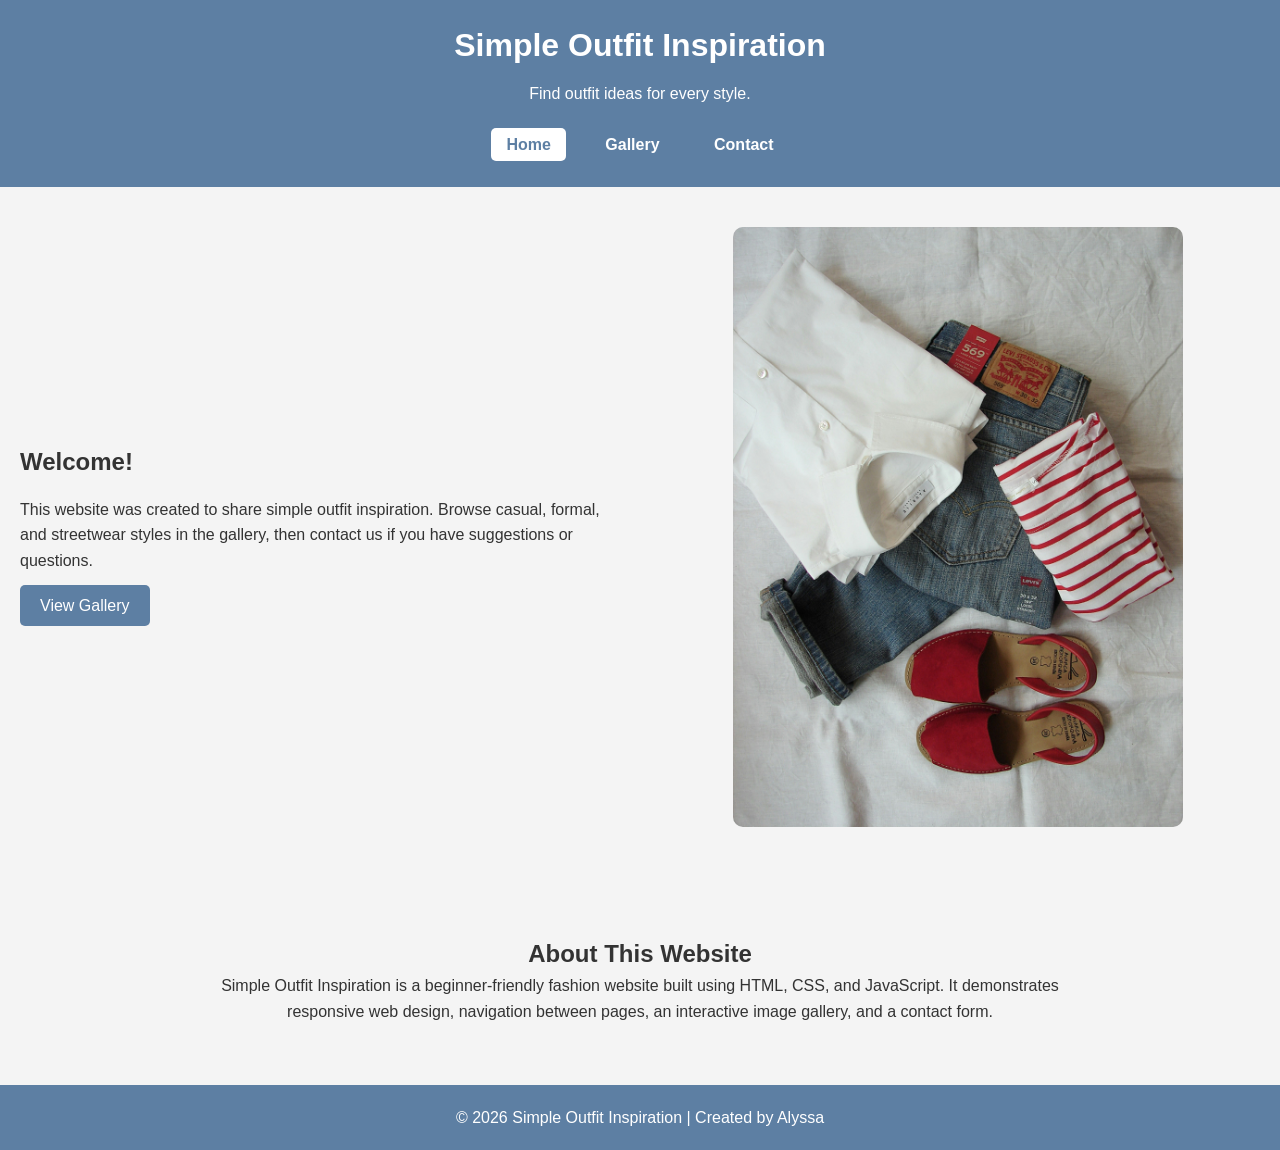
<file: index.html>
<!DOCTYPE html>
<html lang="en">
<head>
    <meta charset="UTF-8">
    <meta name="viewport" content="width=device-width, initial-scale=1.0">
    <title>Simple Outfit Inspiration</title>

    <!-- Link to CSS -->
    <link rel="stylesheet" href="style.css">
</head>
<body>

    <!-- Header -->
    <header>
        <h1>Simple Outfit Inspiration</h1>
        <p>Find outfit ideas for every style.</p>

        <!-- Navigation -->
        <nav>
            <ul>
                <li><a href="index.html" class="active">Home</a></li>
                <li><a href="gallery.html">Gallery</a></li>
                <li><a href="contact.html">Contact</a></li>
            </ul>
        </nav>
    </header>

    <!-- Hero Section -->
    <section class="hero">

        <div class="hero-text">
            <h2>Welcome!</h2>

            <p>
                This website was created to share simple outfit inspiration.
                Browse casual, formal, and streetwear styles in the gallery,
                then contact us if you have suggestions or questions.
            </p>

            <a href="gallery.html" class="button">
                View Gallery
            </a>

        </div>

        <div class="hero-image">
            <img src="images/hero.jpg" alt="Fashion Inspiration">
        </div>

    </section>

    <!-- About Section -->
    <section class="about">

        <h2>About This Website</h2>

        <p>
            Simple Outfit Inspiration is a beginner-friendly fashion website built
            using HTML, CSS, and JavaScript. It demonstrates responsive web design,
            navigation between pages, an interactive image gallery, and a contact form.
        </p>

    </section>

    <!-- Footer -->
    <footer>
        <p>&copy; 2026 Simple Outfit Inspiration | Created by Alyssa</p>
    </footer>

</body>
</html>
</file>
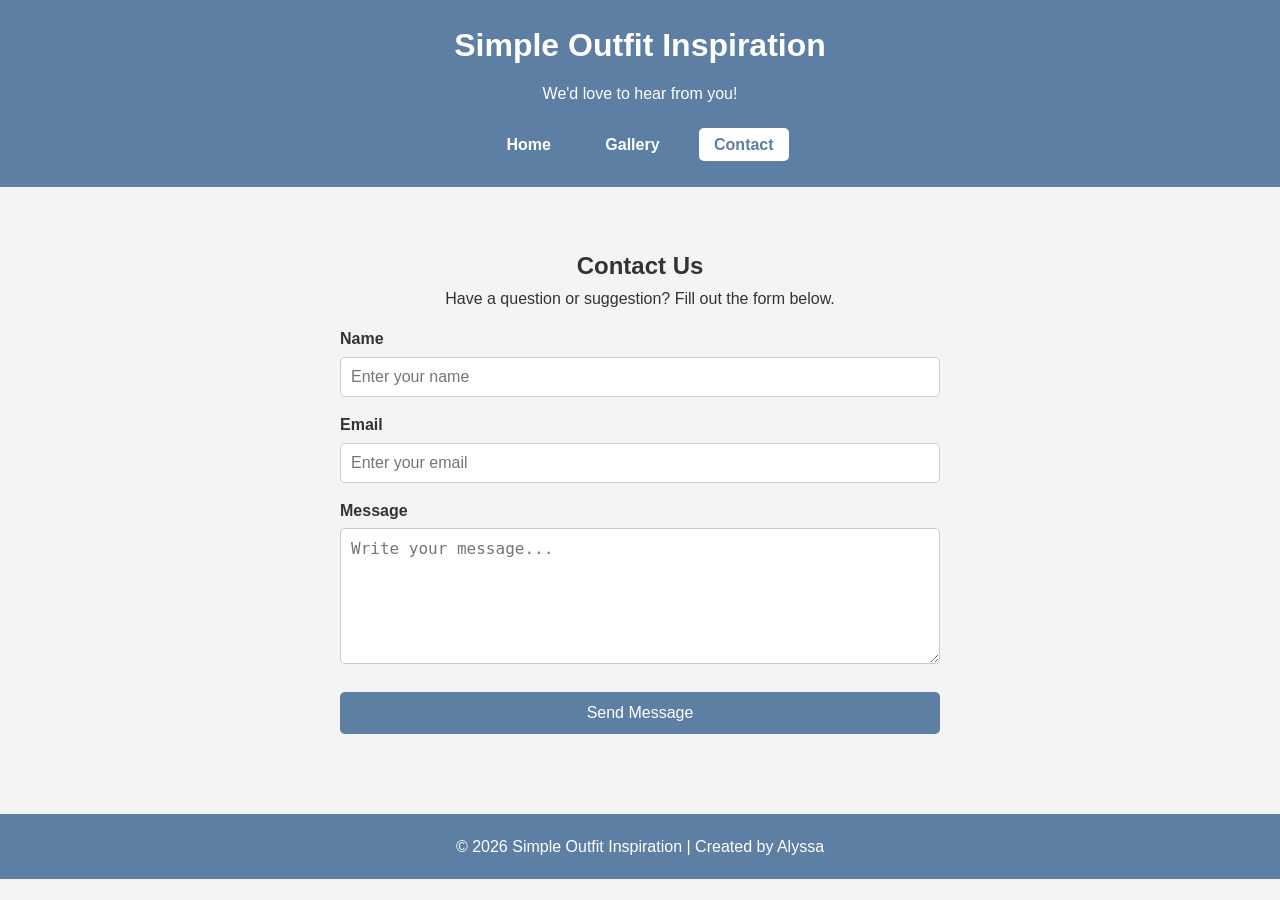
<file: contact.html>
<!DOCTYPE html>
<html lang="en">
<head>
    <meta charset="UTF-8">
    <meta name="viewport" content="width=device-width, initial-scale=1.0">
    <title>Contact | Simple Outfit Inspiration</title>

    <link rel="stylesheet" href="style.css">
</head>
<body>

    <!-- Header -->
    <header>
        <h1>Simple Outfit Inspiration</h1>
        <p>We'd love to hear from you!</p>

        <nav>
            <ul>
                <li><a href="index.html">Home</a></li>
                <li><a href="gallery.html">Gallery</a></li>
                <li><a href="contact.html" class="active">Contact</a></li>
            </ul>
        </nav>
    </header>

    <!-- Contact Form -->
    <main>

        <section class="contact">

            <h2>Contact Us</h2>

            <p>
                Have a question or suggestion? Fill out the form below.
            </p>

            <form id="contactForm">

                <label for="name">Name</label>
                <input
                    type="text"
                    id="name"
                    name="name"
                    placeholder="Enter your name"
                    required
                >

                <label for="email">Email</label>
                <input
                    type="email"
                    id="email"
                    name="email"
                    placeholder="Enter your email"
                    required
                >

                <label for="message">Message</label>
                <textarea
                    id="message"
                    name="message"
                    rows="6"
                    placeholder="Write your message..."
                    required
                ></textarea>

                <button type="submit">Send Message</button>

            </form>

            <!-- JavaScript will display a message here -->
            <p id="confirmation"></p>

        </section>

    </main>

    <!-- Footer -->
    <footer>
        <p>&copy; 2026 Simple Outfit Inspiration | Created by Alyssa</p>
    </footer>

    <script src="script.js"></script>

</body>
</html>
</file>
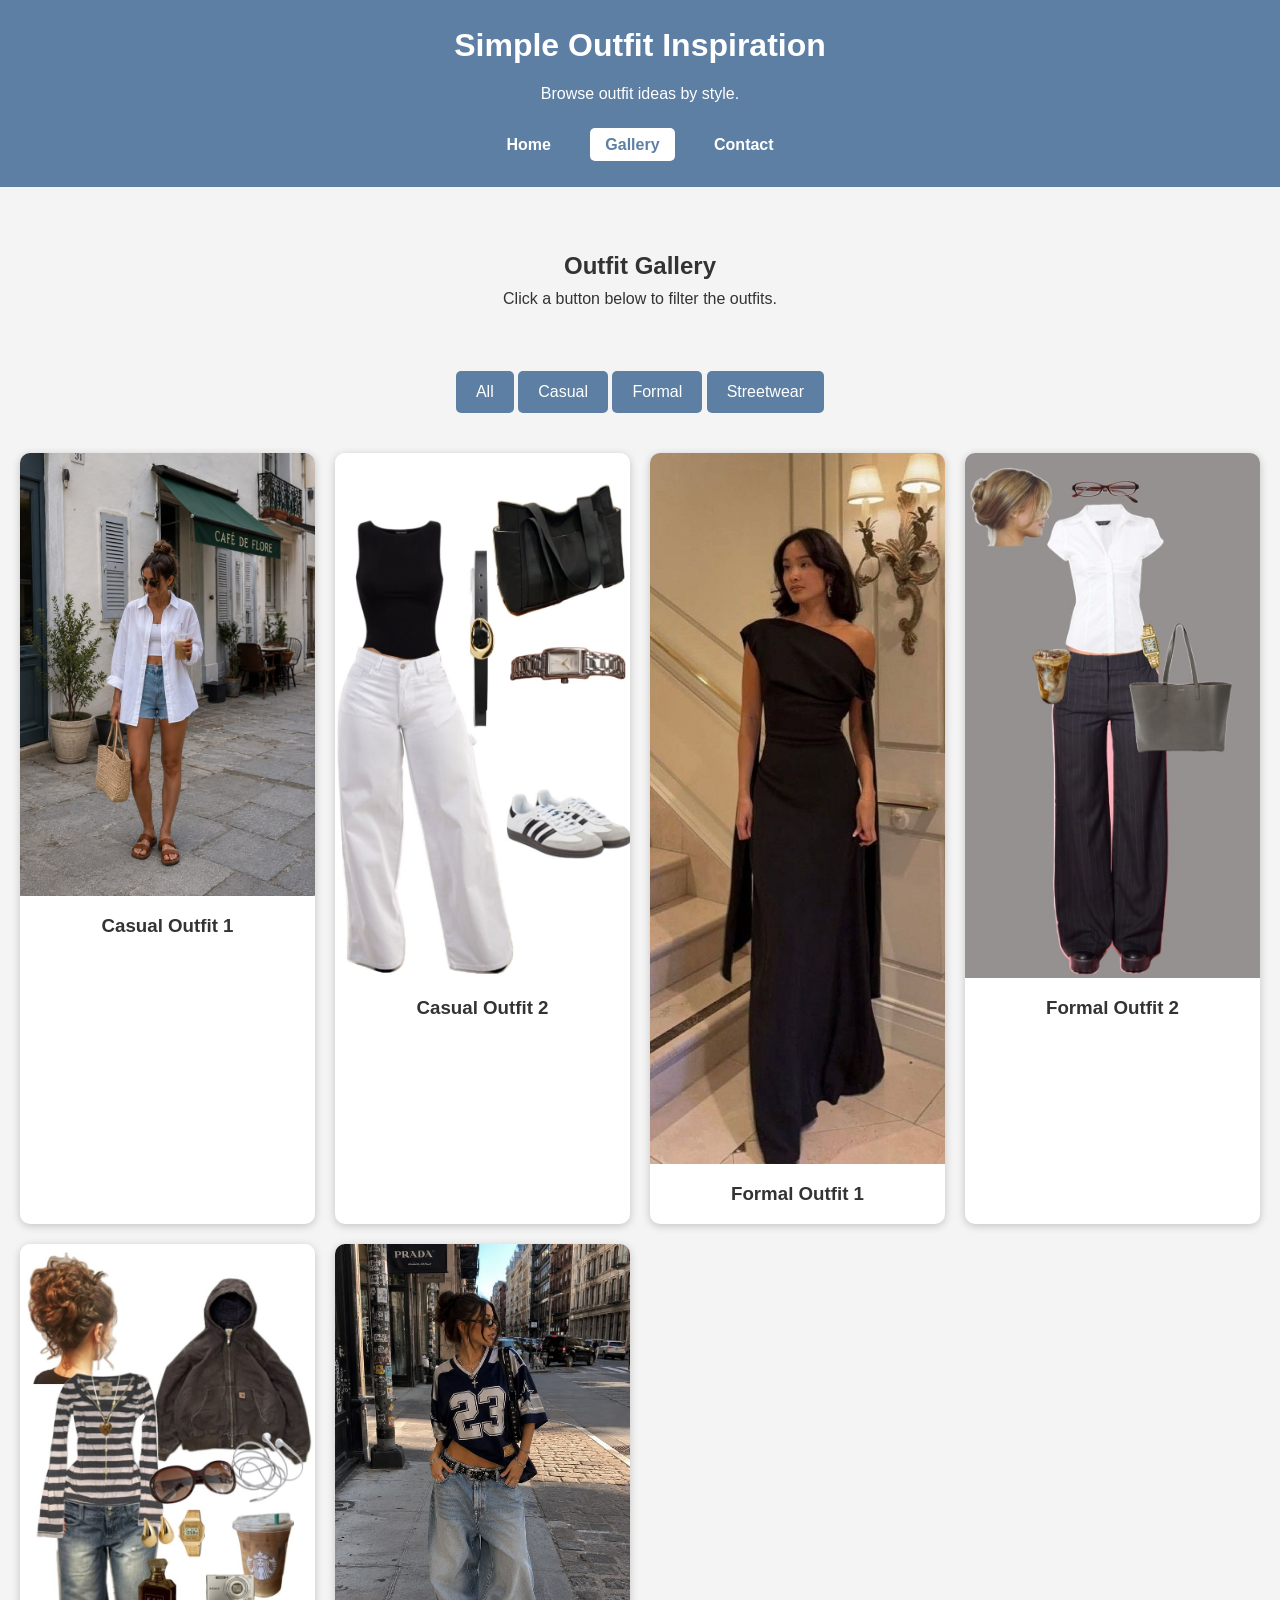
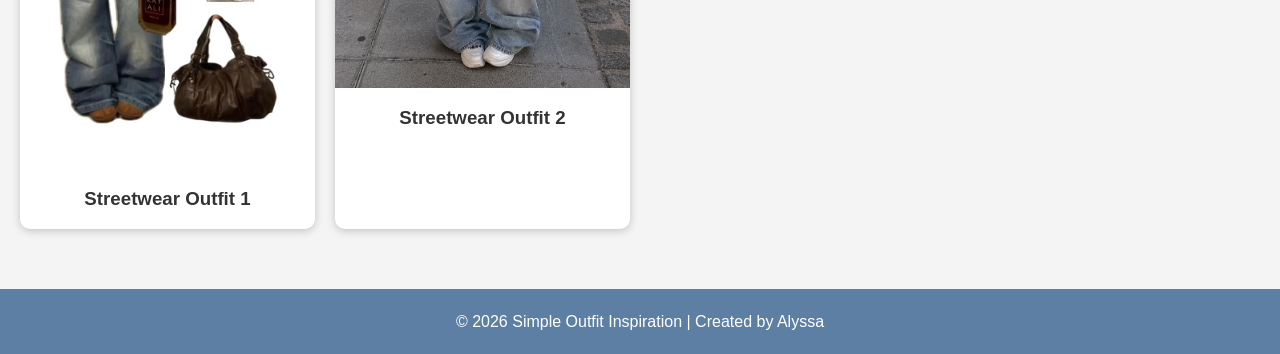
<file: gallery.html>
<!DOCTYPE html>
<html lang="en">
<head>
    <meta charset="UTF-8">
    <meta name="viewport" content="width=device-width, initial-scale=1.0">
    <title>Gallery | Simple Outfit Inspiration</title>

    <link rel="stylesheet" href="style.css">
</head>
<body>

    <!-- Header -->
    <header>
        <h1>Simple Outfit Inspiration</h1>
        <p>Browse outfit ideas by style.</p>

        <nav>
            <ul>
                <li><a href="index.html">Home</a></li>
                <li><a href="gallery.html" class="active">Gallery</a></li>
                <li><a href="contact.html">Contact</a></li>
            </ul>
        </nav>
    </header>

    <!-- Gallery Section -->
    <main>

        <section class="gallery-title">
            <h2>Outfit Gallery</h2>
            <p>Click a button below to filter the outfits.</p>
        </section>

        <!-- Filter Buttons -->
        <div class="buttons">
            <button onclick="filterSelection('all')">All</button>
            <button onclick="filterSelection('casual')">Casual</button>
            <button onclick="filterSelection('formal')">Formal</button>
            <button onclick="filterSelection('street')">Streetwear</button>
        </div>

        <!-- Gallery -->
        <section class="gallery">

            <div class="image casual">
                <img src="images/casual1.jpeg" alt="Casual Outfit">
                <h3>Casual Outfit 1</h3>
            </div>

            <div class="image casual">
                <img src="images/casual2.jpeg" alt="Casual Outfit">
                <h3>Casual Outfit 2</h3>
            </div>

            <div class="image formal">
                <img src="images/formal1.jpeg" alt="Formal Outfit">
                <h3>Formal Outfit 1</h3>
            </div>

            <div class="image formal">
                <img src="images/formal2.jpeg" alt="Formal Outfit">
                <h3>Formal Outfit 2</h3>
            </div>

            <div class="image street">
                <img src="images/streetwear1.jpeg" alt="Streetwear Outfit">
                <h3>Streetwear Outfit 1</h3>
            </div>

            <div class="image street">
                <img src="images/streetwear2.jpeg" alt="Streetwear Outfit">
                <h3>Streetwear Outfit 2</h3>
            </div>

        </section>

    </main>

    <!-- Footer -->
    <footer>
        <p>&copy; 2026 Simple Outfit Inspiration | Created by Alyssa</p>
    </footer>

    <script src="script.js"></script>

</body>
</html>
</file>
<file: style.css>
/* -----------------------------
   General Styles
------------------------------ */

* {
    margin: 0;
    padding: 0;
    box-sizing: border-box;
}

body {
    font-family: Arial, Helvetica, sans-serif;
    background-color: #f4f4f4;
    color: #333;
    line-height: 1.6;
}

/* -----------------------------
   Header
------------------------------ */

header {
    background-color: #5d7fa3;
    color: white;
    text-align: center;
    padding: 20px;
}

header h1 {
    margin-bottom: 10px;
}

header p {
    margin-bottom: 15px;
}

/* -----------------------------
   Navigation
------------------------------ */

nav ul {
    list-style: none;
}

nav ul li {
    display: inline-block;
    margin: 10px;
}

nav ul li a {
    text-decoration: none;
    color: white;
    font-weight: bold;
    padding: 8px 15px;
    border-radius: 5px;
}

nav ul li a:hover,
nav ul li a.active {
    background-color: white;
    color: #5d7fa3;
}

/* -----------------------------
   Hero Section
------------------------------ */

.hero {
    display: flex;
    flex-wrap: wrap;
    align-items: center;
    justify-content: center;
    padding: 40px 20px;
    gap: 30px;
}

.hero-text {
    flex: 1;
    min-width: 300px;
}

.hero-text h2 {
    margin-bottom: 15px;
}

.hero-text p {
    margin-bottom: 20px;
}

.hero-image {
    flex: 1;
    min-width: 300px;
    text-align: center;
}

.hero-image img {
    width: 100%;
    max-width: 450px;
    border-radius: 10px;
}

/* -----------------------------
   Buttons
------------------------------ */

.button,
button {
    background-color: #5d7fa3;
    color: white;
    text-decoration: none;
    border: none;
    padding: 12px 20px;
    border-radius: 5px;
    cursor: pointer;
    font-size: 16px;
}

.button:hover,
button:hover {
    background-color: #476684;
}

/* -----------------------------
   About Section
------------------------------ */

.about,
.gallery-title,
.contact {
    max-width: 900px;
    margin: 40px auto;
    padding: 20px;
    text-align: center;
}

/* -----------------------------
   Gallery
------------------------------ */

.buttons {
    text-align: center;
    margin-bottom: 20px;
}

.gallery {
    display: grid;
    grid-template-columns: repeat(auto-fit, minmax(250px, 1fr));
    gap: 20px;
    padding: 20px;
}

.image {
    background: white;
    border-radius: 10px;
    overflow: hidden;
    text-align: center;
    box-shadow: 0 2px 8px rgba(0,0,0,.2);
}

.image img {
    width: 100%;
    display: block;
    transition: transform .3s;
}

.image img:hover {
    transform: scale(1.05);
}

.image h3 {
    padding: 15px;
}

/* -----------------------------
   Contact Form
------------------------------ */

form {
    max-width: 600px;
    margin: auto;
    text-align: left;
}

label {
    display: block;
    margin-top: 15px;
    font-weight: bold;
}

input,
textarea {
    width: 100%;
    padding: 10px;
    margin-top: 5px;
    border: 1px solid #ccc;
    border-radius: 5px;
    font-size: 16px;
}

form button {
    margin-top: 20px;
    width: 100%;
}

#confirmation {
    margin-top: 20px;
    color: green;
    font-weight: bold;
    text-align: center;
}

/* -----------------------------
   Footer
------------------------------ */

footer {
    background-color: #5d7fa3;
    color: white;
    text-align: center;
    padding: 20px;
    margin-top: 40px;
}

/* -----------------------------
   Mobile Responsive
------------------------------ */

@media (max-width: 768px) {

    .hero {
        flex-direction: column;
    }

    nav ul li {
        display: block;
        margin: 8px 0;
    }

}
</file>
